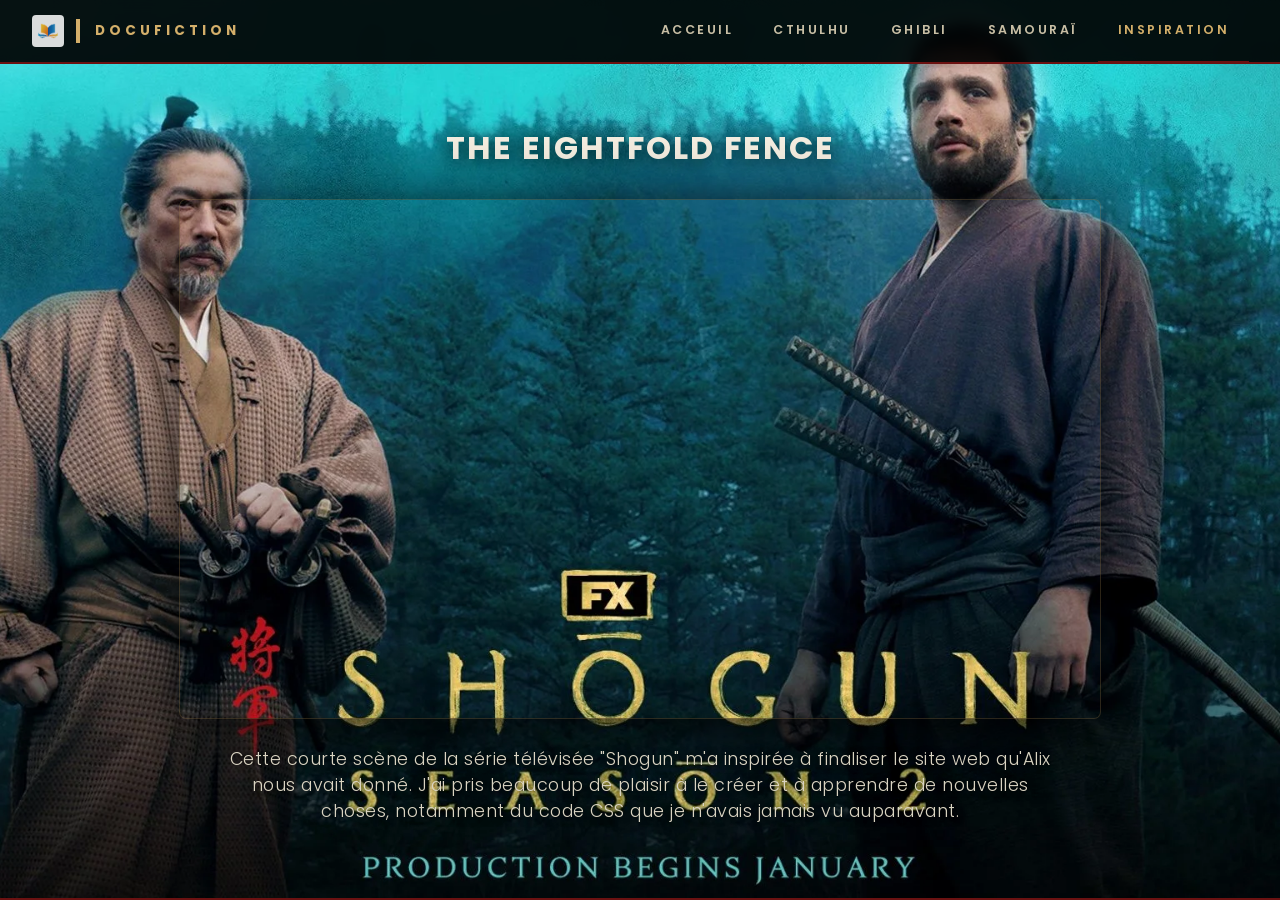
<file: inspiration.html>
<!doctype html>
<html lang="fr">
  <head>
    <meta charset="UTF-8" />
    <meta name="viewport" content="width=device-width, initial-scale=1.0" />
    <title>Inspiration — Docu Fiction</title>
    <link rel="stylesheet" href="inspiration.css" />
    <link rel="preconnect" href="https://fonts.googleapis.com" />
    <link rel="preconnect" href="https://fonts.gstatic.com" crossorigin />
    <link
      href="https://fonts.googleapis.com/css2?family=Poppins:wght@100;200;300;400;600;700&display=swap"
      rel="stylesheet"
    />
    <link
      rel="shortcut icon"
      href="img/samurai-favicon.png"
      type="image/x-icon"
    />
  </head>
  <body>
    <nav>
      <div class="logo_titre">
        <div class="logo"><img src="img/book.png" alt="" /></div>
        <h2>Docufiction</h2>
      </div>
      <div class="menu">
        <div><a href="index.html">Acceuil</a></div>
        <div><a href="cthulhu.html">Cthulhu</a></div>
        <div><a href="ghibli.html">Ghibli</a></div>
        <div><a href="samurai.html">Samouraï</a></div>
        <div><a href="inspiration.html" class="active">Inspiration</a></div>
      </div>
    </nav>

    <!-- PAGE CONTENT -->
    <main>
      <h1>The Eightfold Fence</h1>

      <div class="video-wrapper">
        <iframe
          src="https://www.youtube.com/embed/hdaJB65LokY"
          title="Vidéo YouTube"
          frameborder="0"
          allow="
            accelerometer;
            autoplay;
            clipboard-write;
            encrypted-media;
            gyroscope;
            picture-in-picture;
            web-share;
          "
          allowfullscreen
        ></iframe>
      </div>
      <p class="caption">
        Cette courte scène de la série télévisée "Shogun" m'a inspirée à
        finaliser le site web qu'Alix nous avait donné. J'ai pris beaucoup de
        plaisir à le créer et à apprendre de nouvelles choses, notamment du code
        CSS que je n'avais jamais vu auparavant.
      </p>
    </main>
  </body>
</html>
</file>
<file: inspiration.css>
* {
  margin: 0;
  padding: 0;
  box-sizing: border-box;
}

/* ---------- BACKGROUND ---------- */

html {
  background-image: url(./img/season2.webp);
  background-size: cover;
  background-position: center center;
  background-attachment: fixed;
  background-repeat: no-repeat;
  background-color: #080808;
}

body {
  background: transparent;
  font-family: "Poppins", sans-serif;
  font-weight: 300;
  min-height: 100vh;
  display: flex;
  flex-direction: column;
}

/* ---------- NAV ---------- */

nav {
  position: sticky;
  top: 0;
  z-index: 100;
  display: flex;
  align-items: center;
  justify-content: space-between;
  background-color: rgba(0, 0, 0, 0.92);
  border-bottom: 2px solid #6b1111;
  backdrop-filter: blur(6px);
  padding: 0 32px;
  padding-right: 31px;
  height: 64px;
}

.logo_titre {
  display: flex;
  align-items: center;
  gap: 12px;
}

.logo img {
  margin-top: 7px;
  width: 32px;
  height: 32px;
  object-fit: contain;
  opacity: 0.85;
  border-radius: 4px;
}

.logo_titre h2 {
  font-size: 0.85rem;
  font-weight: 700;
  letter-spacing: 4px;
  text-transform: uppercase;
  color: #d4af6a;
  margin: 0;
  padding-top: 2px;
  padding-left: 15px;
  border-left: 4px solid #d4af6a;
  width: 158.283px;
  height: 23.1167px;
}

.menu {
  display: flex;
  align-items: center;
  gap: 0;
}

.menu div {
  display: flex;
}

.menu a {
  display: inline-block;
  text-decoration: none;
  color: #c9bfa5;
  font-size: 0.78rem;
  font-weight: 600;
  letter-spacing: 2.5px;
  text-transform: uppercase;
  padding: 22px 20px;
  border-bottom: 3px solid transparent;
  transition:
    color 0.25s ease,
    border-color 0.25s ease;
}

.menu a:hover {
  color: #d4af6a;
  border-bottom-color: #d4af6a;
}

.menu a.active {
  color: #d4af6a;
  border-bottom-color: #6b1111;
}

/* ---------- MAIN ---------- */

main {
  flex: 1;
  display: flex;
  flex-direction: column;
  align-items: center;
  justify-content: flex-start;
  padding: 60px 24px;
  gap: 28px;
  border-bottom: 2px solid #6b1111;
}

/* ---------- PAGE TITLE ---------- */

h1 {
  font-size: 2rem;
  font-weight: 700;
  text-transform: uppercase;
  letter-spacing: 2px;
  color: #f4ede0;
  text-align: center;
  text-shadow: 0 2px 20px rgba(0, 0, 0, 0.9);
}

.video-wrapper {
  width: 100%;
  max-width: 920px;
  aspect-ratio: 16 / 9;
  border-radius: 6px;
  overflow: hidden;
  box-shadow:
    0 0 0 1px rgba(212, 175, 106, 0.2),
    0 8px 60px rgba(0, 0, 0, 0.85);
}

.video-wrapper iframe {
  width: 100%;
  height: 100%;
  display: block;
}

/* ---------- CAPTION ---------- */

.caption {
  font-size: 1.1rem;
  color: #dad4c2;
  text-align: center;
  letter-spacing: 0.5px;
  max-width: 850px;
  text-shadow: 0 1px 8px rgba(0, 0, 0, 0.8);
}

/* ---------- RESPONSIVE ---------- */

@media (max-width: 768px) {
  nav {
    padding: 0 16px;
  }

  .menu a {
    padding: 22px 10px;
    font-size: 0.7rem;
    letter-spacing: 1.5px;
  }

  h1 {
    font-size: 1.4rem;
  }

  main {
    padding: 40px 16px;
  }
}
</file>
